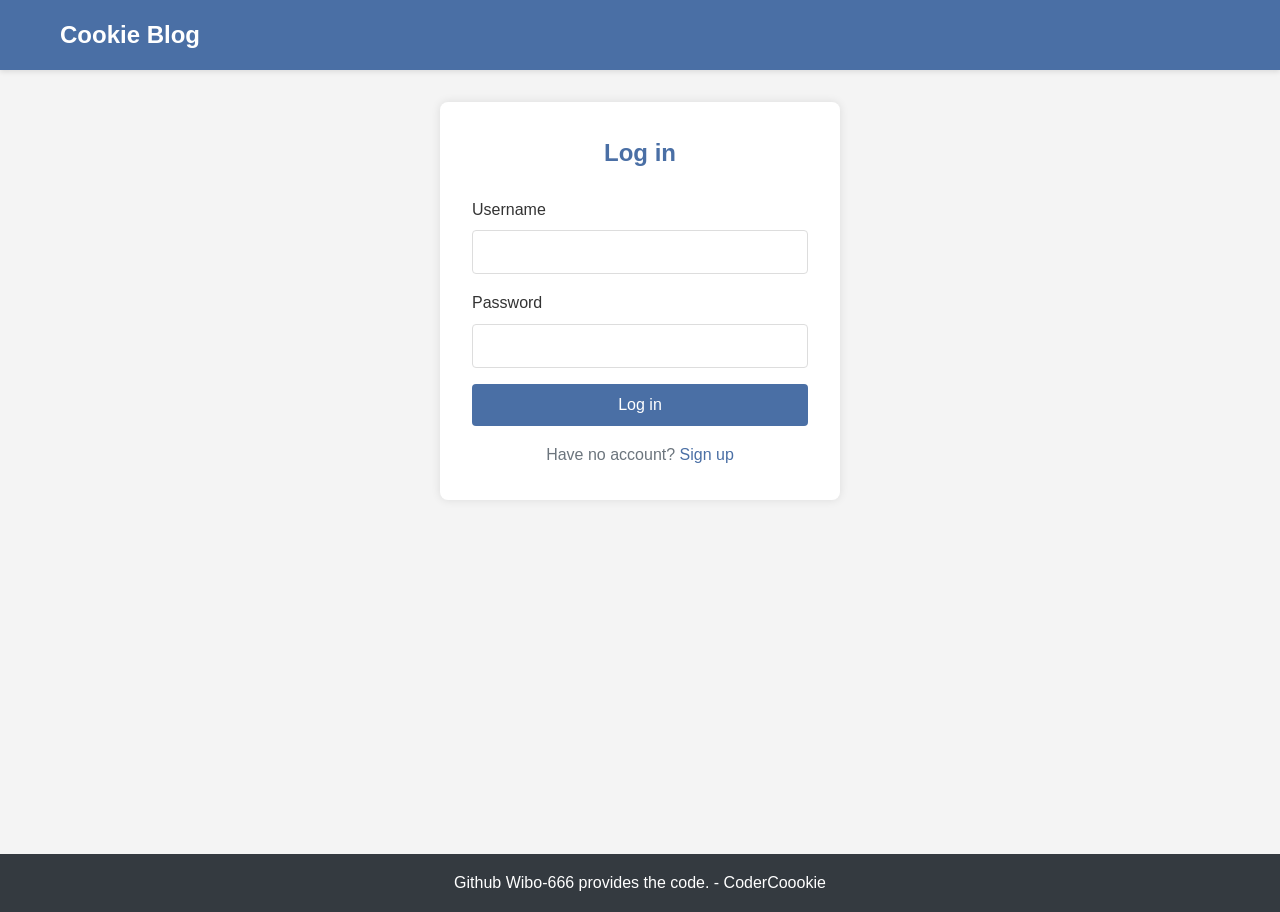
<file: blog/index.html>
<!DOCTYPE html>
<html lang="zh-CN">
<head>
    <meta charset="UTF-8">
    <meta name="viewport" content="width=device-width, initial-scale=1.0">
    <title>Cookie Blog</title>
    <link rel="icon" href="https://codercoookie.github.io/image/coookie.png" type="image/png">
    <link rel="shortcut icon" href="https://codercoookie.github.io/image/coookie.png" type="image/png">
    <link rel="stylesheet" href="style.css">
</head>
<body>
    <header>
        <div class="container">
            <nav>
                <div class="logo">Cookie Blog</div>
                <ul class="nav-links">
                    <!-- <li><a href="#" id="home-link">首页</a></li>
                    <li><a href="#">关于</a></li>
                    <li><a href="#">联系</a></li>
                    <li><a href="#" id="logout-link" style="display: none;">退出</a></li> -->
                </ul>
            </nav>
        </div>
    </header>

    <main class="container">
        <!-- 登录/注册表单 -->
        <div id="auth-container" class="auth-container">
            <h2 id="auth-title">Log in</h2>
            <form id="auth-form">
                <div class="form-group">
                    <label for="username">Username</label>
                    <input type="text" id="username" required>
                </div>
                <div class="form-group">
                    <label for="password">Password</label>
                    <input type="password" id="password" required>
                </div>
                <div class="form-group" id="confirm-password-group" style="display: none;">
                    <label for="confirm-password">Confirm Password</label>
                    <input type="password" id="confirm-password">
                </div>
                <button type="submit" id="auth-button">Log in</button>
            </form>
            <div class="toggle-auth">
                <p id="auth-toggle">Have no account? <a id="auth-toggle-link">Sign up</a></p>
            </div>
        </div>

        <!-- 博客内容区域 -->
        <div id="blog-content" class="blog-content">
            <!-- 发布帖子表单 -->
            <div class="post-form">
                <h2>Post a new Blog</h2>
                <form id="post-form">
                    <div class="form-group">
                        <label for="post-title">Title</label>
                        <input type="text" id="post-title" required>
                    </div>
                    <div class="form-group">
                        <label for="post-content">Contents</label>
                        <textarea id="post-content" required></textarea>
                    </div>
                    <button type="submit">Post</button>
                </form>
            </div>

            <!-- 帖子列表 -->
            <div class="posts-container" id="posts-container">
                <!-- 帖子将通过JS动态添加 -->
            </div>
        </div>
    </main>

    <footer>
        <div class="container">
            <p>Github Wibo-666 provides the code. - CoderCoookie</p>
        </div>
    </footer>

    <script src="script.js"></script>
</body>
</html>
</file>
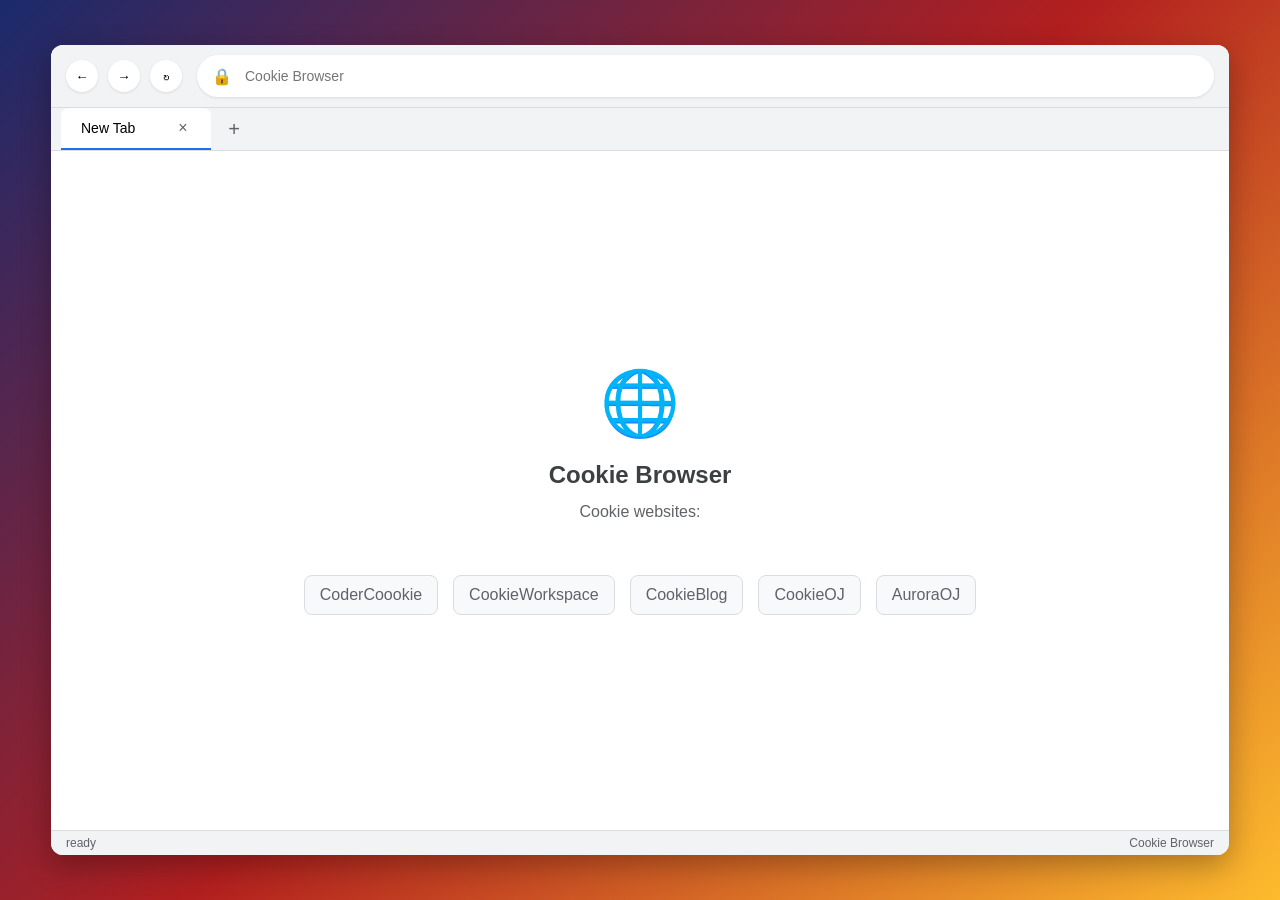
<file: browser/index.html>
<!DOCTYPE html>
<html lang="zh-CN">
<head>
    <meta charset="UTF-8">
    <meta name="viewport" content="width=device-width, initial-scale=1.0">
    <title>Cookie Browser</title>
    <style>
        * {
            margin: 0;
            padding: 0;
            box-sizing: border-box;
            font-family: 'Segoe UI', Arial, sans-serif;
        }
        
        body {
            background: linear-gradient(135deg, #1a2a6c, #b21f1f, #fdbb2d);
            min-height: 100vh;
            display: flex;
            justify-content: center;
            align-items: center;
            padding: 20px;
        }
        
        .browser-container {
            width: 95%;
            max-width: 1200px;
            height: 90vh;
            background-color: #fff;
            border-radius: 12px;
            overflow: hidden;
            box-shadow: 0 10px 30px rgba(0, 0, 0, 0.3);
            display: flex;
            flex-direction: column;
        }
        
        .browser-header {
            background-color: #f1f3f4;
            padding: 10px 15px;
            display: flex;
            align-items: center;
            border-bottom: 1px solid #dadce0;
        }
        
        .navigation-controls {
            display: flex;
            gap: 10px;
            margin-right: 15px;
        }
        
        .nav-btn {
            width: 32px;
            height: 32px;
            border-radius: 50%;
            background-color: #fff;
            border: none;
            display: flex;
            align-items: center;
            justify-content: center;
            cursor: pointer;
            box-shadow: 0 1px 3px rgba(0,0,0,0.1);
            transition: all 0.2s;
        }
        
        .nav-btn:hover {
            background-color: #f0f0f0;
            transform: scale(1.05);
        }
        
        .nav-btn:active {
            transform: scale(0.95);
        }
        
        .address-bar {
            flex: 1;
            display: flex;
            align-items: center;
            background-color: #fff;
            border-radius: 24px;
            padding: 5px 15px;
            box-shadow: 0 1px 3px rgba(0,0,0,0.1);
        }
        
        .security-icon {
            margin-right: 8px;
            color: #5f6368;
        }
        
        #url-input {
            flex: 1;
            border: none;
            outline: none;
            padding: 8px 5px;
            font-size: 14px;
            background: transparent;
        }
        
        .browser-content {
            flex: 1;
            display: flex;
            flex-direction: column;
            overflow: hidden;
        }
        
        .tab-bar {
            display: flex;
            background-color: #f1f3f4;
            padding: 0 10px;
            border-bottom: 1px solid #dadce0;
        }
        
        .tab {
            padding: 10px 20px;
            background-color: #fff;
            border-radius: 8px 8px 0 0;
            margin-right: 2px;
            cursor: pointer;
            display: flex;
            align-items: center;
            max-width: 200px;
            min-width: 150px;
            position: relative;
        }
        
        .tab.active {
            background-color: #fff;
            border-bottom: 2px solid #1a73e8;
        }
        
        .tab-title {
            flex: 1;
            white-space: nowrap;
            overflow: hidden;
            text-overflow: ellipsis;
            font-size: 14px;
        }
        
        .tab-close {
            margin-left: 8px;
            color: #5f6368;
            font-size: 16px;
            width: 16px;
            height: 16px;
            display: flex;
            align-items: center;
            justify-content: center;
            border-radius: 50%;
        }
        
        .tab-close:hover {
            background-color: #e8eaed;
        }
        
        .content-area {
            flex: 1;
            background-color: #fff;
            overflow: hidden;
            position: relative;
        }
        
        #website-frame {
            width: 100%;
            height: 100%;
            border: none;
        }
        
        .loading-bar {
            height: 3px;
            width: 0;
            background-color: #1a73e8;
            position: absolute;
            top: 0;
            left: 0;
            transition: width 0.3s;
        }
        
        .new-tab-btn {
            width: 32px;
            height: 32px;
            display: flex;
            align-items: center;
            justify-content: center;
            font-size: 20px;
            color: #5f6368;
            cursor: pointer;
            border-radius: 50%;
            margin: 5px;
        }
        
        .new-tab-btn:hover {
            background-color: #e8eaed;
        }
        
        .welcome-screen {
            display: flex;
            flex-direction: column;
            align-items: center;
            justify-content: center;
            height: 100%;
            padding: 20px;
            text-align: center;
            color: #5f6368;
        }
        
        .welcome-icon {
            font-size: 64px;
            margin-bottom: 20px;
            color: #1a73e8;
        }
        
        .welcome-title {
            font-size: 24px;
            margin-bottom: 10px;
            color: #3c4043;
        }
        
        .welcome-text {
            max-width: 500px;
            line-height: 1.6;
            margin-bottom: 30px;
        }
        
        .quick-links {
            display: flex;
            flex-wrap: wrap;
            gap: 15px;
            justify-content: center;
            margin-top: 20px;
        }
        
        .quick-link {
            padding: 10px 15px;
            background-color: #f8f9fa;
            border-radius: 8px;
            cursor: pointer;
            transition: all 0.2s;
            border: 1px solid #dadce0;
        }
        
        .quick-link:hover {
            background-color: #e8f0fe;
            border-color: #1a73e8;
        }
        
        .status-bar {
            padding: 5px 15px;
            background-color: #f1f3f4;
            border-top: 1px solid #dadce0;
            font-size: 12px;
            color: #5f6368;
            display: flex;
            justify-content: space-between;
        }
        
        .error-message {
            display: none;
            flex-direction: column;
            align-items: center;
            justify-content: center;
            height: 100%;
            padding: 20px;
            text-align: center;
            color: #5f6368;
        }
        
        .error-icon {
            font-size: 64px;
            margin-bottom: 20px;
            color: #ea4335;
        }
        
        .error-title {
            font-size: 24px;
            margin-bottom: 10px;
            color: #3c4043;
        }
        
        .error-text {
            max-width: 500px;
            line-height: 1.6;
            margin-bottom: 30px;
        }
        
        @media (max-width: 768px) {
            .browser-container {
                height: 95vh;
                width: 100%;
            }
            
            .navigation-controls {
                margin-right: 5px;
            }
            
            .tab {
                min-width: 120px;
            }
        }
    </style>
</head>
<body>
    <div class="browser-container">
        <div class="browser-header">
            <div class="navigation-controls">
                <button class="nav-btn" id="back-btn" title="back">←</button>
                <button class="nav-btn" id="forward-btn" title="front">→</button>
                <button class="nav-btn" id="refresh-btn" title="refresh">↻</button>
            </div>
            <div class="address-bar">
                <span class="security-icon">🔒</span>
                <input type="text" id="url-input" placeholder="Cookie Browser" autocomplete="off">
            </div>
        </div>
        
        <div class="browser-content">
            <div class="tab-bar">
                <div class="tab active">
                    <span class="tab-title">New Tab</span>
                    <span class="tab-close">×</span>
                </div>
                <div class="new-tab-btn" id="new-tab-btn">+</div>
            </div>
            
            <div class="content-area">
                <div class="loading-bar" id="loading-bar"></div>
                
                <div class="welcome-screen" id="welcome-screen">
                    <div class="welcome-icon">🌐</div>
                    <h2 class="welcome-title">Cookie Browser</h2>
                    <p class="welcome-text">Cookie websites: </p>
                    
                    <div class="quick-links">
                        <div class="quick-link" data-url="https://www.codercoookie.github.io">CoderCoookie</div>
                        <div class="quick-link" data-url="https://www.codercoookie.github.io/workspace">CookieWorkspace</div>
                        <div class="quick-link" data-url="https://www.codercoookie.github.io/blog">CookieBlog</div>
                        <div class="quick-link" data-url="https://hydro.ac/d/CookieOJ/">CookieOJ</div>
                        <div class="quick-link" data-url="https://vijos.org/d/AuroraOJ/">AuroraOJ</div>
                    </div>
                </div>
                
                <div class="error-message" id="error-message">
                    <div class="error-icon">⚠️</div>
                    <h2 class="error-title">无法访问此网站</h2>
                    <p class="error-text">由于浏览器的安全限制，此网页可能无法在模拟器中显示。请尝试访问其他网站，或使用实际浏览器打开此网页。</p>
                    <div class="quick-links">
                        <div class="quick-link" id="try-again-btn">重试</div>
                        <div class="quick-link" id="back-to-home-btn">返回主页</div>
                    </div>
                </div>
                
                <iframe id="website-frame" style="display: none;"></iframe>
            </div>
        </div>
        
        <div class="status-bar">
            <span id="status-text">ready</span>
            <span>Cookie Browser</span>
        </div>
    </div>

    <script>
        document.addEventListener('DOMContentLoaded', function() {
            const urlInput = document.getElementById('url-input');
            const websiteFrame = document.getElementById('website-frame');
            const welcomeScreen = document.getElementById('welcome-screen');
            const errorMessage = document.getElementById('error-message');
            const backBtn = document.getElementById('back-btn');
            const forwardBtn = document.getElementById('forward-btn');
            const refreshBtn = document.getElementById('refresh-btn');
            const loadingBar = document.getElementById('loading-bar');
            const statusText = document.getElementById('status-text');
            const quickLinks = document.querySelectorAll('.quick-link');
            const newTabBtn = document.getElementById('new-tab-btn');
            const tryAgainBtn = document.getElementById('try-again-btn');
            const backToHomeBtn = document.getElementById('back-to-home-btn');
            
            let currentUrl = '';
            let isLoading = false;
            let hasError = false;
            
            // 处理URL输入
            urlInput.addEventListener('keypress', function(e) {
                if (e.key === 'Enter') {
                    navigateToUrl();
                }
            });
            
            // 导航到指定URL
            function navigateToUrl() {
                let url = urlInput.value.trim();
                
                // 如果没有输入内容，不执行任何操作
                if (!url) return;
                
                // 如果URL没有协议，添加https://
                if (!url.startsWith('http://') && !url.startsWith('https://')) {
                    url = 'https://' + url;
                }
                
                currentUrl = url;
                
                // 显示加载状态
                isLoading = true;
                hasError = false;
                loadingBar.style.width = '30%';
                statusText.textContent = '正在加载...';
                
                // 隐藏欢迎屏幕和错误消息，显示iframe
                welcomeScreen.style.display = 'none';
                errorMessage.style.display = 'none';
                websiteFrame.style.display = 'block';
                
                // 设置iframe的src
                websiteFrame.src = url;
                
                // 更新标签页标题
                updateTabTitle(url);
            }
            
            // 模拟加载过程
            websiteFrame.addEventListener('load', function() {
                isLoading = false;
                loadingBar.style.width = '100%';
                statusText.textContent = '完成';
                
                // 短暂显示加载完成状态后隐藏加载条
                setTimeout(() => {
                    loadingBar.style.width = '0';
                }, 500);
                
                // 更新地址栏显示
                urlInput.value = currentUrl;
            });
            
            // 处理iframe加载错误
            websiteFrame.addEventListener('error', function() {
                isLoading = false;
                loadingBar.style.width = '0';
                statusText.textContent = '加载失败';
                
                // 显示错误消息
                hasError = true;
                websiteFrame.style.display = 'none';
                errorMessage.style.display = 'flex';
            });
            
            // 浏览器控制按钮功能
            backBtn.addEventListener('click', function() {
                if (!hasError && websiteFrame.contentWindow && websiteFrame.contentWindow.history.length > 0) {
                    websiteFrame.contentWindow.history.back();
                }
            });
            
            forwardBtn.addEventListener('click', function() {
                if (!hasError && websiteFrame.contentWindow && websiteFrame.contentWindow.history.length > 0) {
                    websiteFrame.contentWindow.history.forward();
                }
            });
            
            refreshBtn.addEventListener('click', function() {
                if (currentUrl && !hasError) {
                    websiteFrame.src = websiteFrame.src;
                    
                    // 显示加载状态
                    isLoading = true;
                    loadingBar.style.width = '30%';
                    statusText.textContent = '正在刷新...';
                } else if (currentUrl && hasError) {
                    // 如果当前有错误，重新加载
                    navigateToUrl();
                }
            });
            
            // 快速链接
            quickLinks.forEach(link => {
                if (link.id !== 'try-again-btn' && link.id !== 'back-to-home-btn') {
                    link.addEventListener('click', function() {
                        const url = this.getAttribute('data-url');
                        urlInput.value = url;
                        navigateToUrl();
                    });
                }
            });
            
            // 新标签页按钮
            newTabBtn.addEventListener('click', function() {
                // 重置为欢迎屏幕
                welcomeScreen.style.display = 'flex';
                websiteFrame.style.display = 'none';
                errorMessage.style.display = 'none';
                urlInput.value = '';
                currentUrl = '';
                hasError = false;
                updateTabTitle('New Tab');
                statusText.textContent = 'ready';
            });
            
            // 重试按钮
            tryAgainBtn.addEventListener('click', function() {
                if (currentUrl) {
                    navigateToUrl();
                }
            });
            
            // 返回主页按钮
            backToHomeBtn.addEventListener('click', function() {
                welcomeScreen.style.display = 'flex';
                websiteFrame.style.display = 'none';
                errorMessage.style.display = 'none';
                urlInput.value = '';
                currentUrl = '';
                hasError = false;
                updateTabTitle('New Tab');
                statusText.textContent = 'Ready';
            });
            
            // 更新标签页标题
            function updateTabTitle(title) {
                const activeTab = document.querySelector('.tab.active .tab-title');
                // 简化URL显示
                if (title.startsWith('https://')) {
                    title = title.replace('https://', '');
                }
                if (title.startsWith('www.')) {
                    title = title.replace('www.', '');
                }
                if (title.length > 20) {
                    title = title.substring(0, 20) + '...';
                }
                activeTab.textContent = title || 'New Tab';
            }
            
            // 初始聚焦地址栏
            urlInput.focus();
        });
    </script>
</body>
</html>
</file>
<file: blog/style.css>
* {
    margin: 0;
    padding: 0;
    box-sizing: border-box;
    font-family: 'Segoe UI', Tahoma, Geneva, Verdana, sans-serif;
}

:root {
    --primary-color: #4a6fa5;
    --secondary-color: #6b8cbb;
    --accent-color: #ff6b6b;
    --light-color: #f8f9fa;
    --dark-color: #343a40;
    --gray-color: #6c757d;
    --success-color: #28a745;
}

body {
    background-color: #f4f4f4;
    color: #333;
    line-height: 1.6;
}

.container {
    max-width: 1200px;
    margin: 0 auto;
    padding: 0 20px;
}

/* 导航栏样式 */
header {
    background-color: var(--primary-color);
    color: white;
    padding: 1rem 0;
    box-shadow: 0 2px 5px rgba(0, 0, 0, 0.1);
}

nav {
    display: flex;
    justify-content: space-between;
    align-items: center;
}

.logo {
    font-size: 1.5rem;
    font-weight: bold;
}

.nav-links {
    display: flex;
    list-style: none;
}

.nav-links li {
    margin-left: 1.5rem;
}

.nav-links a {
    color: white;
    text-decoration: none;
    transition: color 0.3s;
}

.nav-links a:hover {
    color: var(--accent-color);
}

/* 主要内容区域 */
main {
    padding: 2rem 0;
    min-height: calc(100vh - 180px);
}

/* 登录表单样式 */
.auth-container {
    max-width: 400px;
    margin: 2rem auto;
    padding: 2rem;
    background: white;
    border-radius: 8px;
    box-shadow: 0 0 10px rgba(0, 0, 0, 0.1);
}

.auth-container h2 {
    text-align: center;
    margin-bottom: 1.5rem;
    color: var(--primary-color);
}

.form-group {
    margin-bottom: 1rem;
}

.form-group label {
    display: block;
    margin-bottom: 0.5rem;
    font-weight: 500;
}

.form-group input,
.form-group textarea {
    width: 100%;
    padding: 0.75rem;
    border: 1px solid #ddd;
    border-radius: 4px;
    font-size: 1rem;
}

.form-group textarea {
    min-height: 150px;
    resize: vertical;
}

button {
    display: block;
    width: 100%;
    padding: 0.75rem;
    background-color: var(--primary-color);
    color: white;
    border: none;
    border-radius: 4px;
    font-size: 1rem;
    cursor: pointer;
    transition: background-color 0.3s;
}

button:hover {
    background-color: var(--secondary-color);
}

.toggle-auth {
    text-align: center;
    margin-top: 1rem;
    color: var(--gray-color);
}

.toggle-auth a {
    color: var(--primary-color);
    text-decoration: none;
    cursor: pointer;
}

/* 博客内容区域 */
.blog-content {
    display: none;
}

.post-form {
    background: white;
    padding: 1.5rem;
    border-radius: 8px;
    box-shadow: 0 0 10px rgba(0, 0, 0, 0.1);
    margin-bottom: 2rem;
}

.posts-container {
    display: grid;
    gap: 1.5rem;
}

.post {
    background: white;
    border-radius: 8px;
    box-shadow: 0 0 10px rgba(0, 0, 0, 0.1);
    padding: 1.5rem;
}

.post-header {
    display: flex;
    justify-content: space-between;
    margin-bottom: 1rem;
    border-bottom: 1px solid #eee;
    padding-bottom: 0.5rem;
}

.post-title {
    font-size: 1.5rem;
    color: var(--primary-color);
}

.post-meta {
    color: var(--gray-color);
    font-size: 0.9rem;
}

.post-content {
    margin-bottom: 1.5rem;
}

.comments-section {
    margin-top: 1.5rem;
    border-top: 1px solid #eee;
    padding-top: 1rem;
}

.comment {
    background: #f8f9fa;
    padding: 1rem;
    border-radius: 4px;
    margin-bottom: 1rem;
}

.comment-header {
    display: flex;
    justify-content: space-between;
    margin-bottom: 0.5rem;
    font-size: 0.9rem;
    color: var(--gray-color);
}

.comment-form {
    margin-top: 1rem;
}

.comment-form textarea {
    min-height: 100px;
}

/* 响应式设计 */
@media (max-width: 768px) {
    .nav-links {
        display: none;
    }
    
    .auth-container {
        padding: 1.5rem;
    }
}

footer {
    background-color: var(--dark-color);
    color: white;
    text-align: center;
    padding: 1rem 0;
    margin-top: 2rem;
}
</file>
